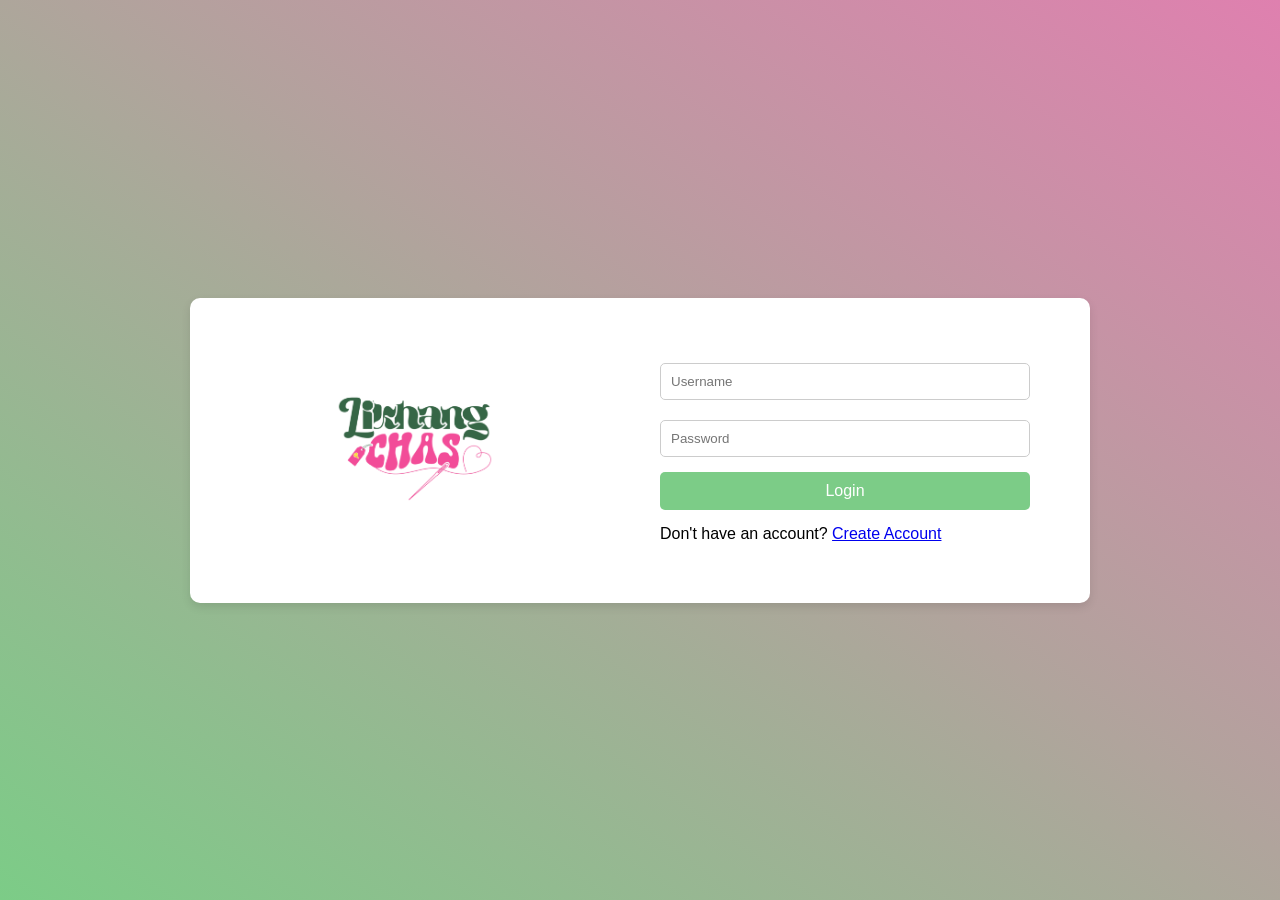
<file: index.html>
<!DOCTYPE html>
<html lang="en">
<head>
    <meta charset="UTF-8">
    <meta name="viewport" content="width=device-width, initial-scale=1.0">
    <title>Login & Registration</title>
    <style>
        * {
            margin: 0;
            padding: 0;
            box-sizing: border-box;
            font-family: 'Poppins', sans-serif;
        }
        body {
            display: flex;
            justify-content: center;
            align-items: center;
            height: 100vh;
            background: linear-gradient(to top right, #7ccc87, #df80af);
            padding: 20px;
            text-align: center;
        }
        .container {
            display: flex;
            flex-direction: column;
            width: 90%;
            max-width: 450px;
            background: white;
            border-radius: 10px;
            overflow: hidden;
            box-shadow: 0px 4px 10px rgba(0, 0, 0, 0.1);
            padding: 20px;
        }
        .logo-container {
            display: flex;
            justify-content: center;
            align-items: center;
            margin-bottom: 20px;
        }
        .logo-container img {
            width: 100%;
            max-width: 180px;
        }
        .login-container h2 {
            margin-bottom: 15px;
            color: #333;
        }
        .input-group {
            margin-bottom: 15px;
            text-align: left;
        }
        .input-group input {
            width: 100%;
            padding: 10px;
            border: 1px solid #ccc;
            border-radius: 5px;
            margin-top: 5px;
        }
        .btn {
            background: #7ccc87;
            color: white;
            padding: 10px;
            border: none;
            width: 100%;
            cursor: pointer;
            font-size: 16px;
            border-radius: 5px;
            transition: 0.3s;
        }
        .btn:hover {
            background: #6ab575;
        }
        .register-link {
            margin-top: 15px;
        }
        @media (min-width: 768px) {
            .container {
                flex-direction: row;
                max-width: 900px;
                align-items: center;
            }
            .logo-container {
                flex: 1;
                display: flex;
                justify-content: center;
                align-items: center;
                padding: 20px;
            }
            .login-container {
                flex: 1;
                padding: 40px;
                text-align: left;
            }
        }
    </style>
</head>
<body>
    <div class="container">
        <div class="logo-container">
            <img src="images/logo.png" alt="Likhang CHAS Logo">
        </div>
        <div class="login-container">
            <form id="loginForm">
                <div class="input-group">
                    <input type="text" id="loginUser" placeholder="Username" required>
                </div>
                <div class="input-group">
                    <input type="password" id="loginPass" placeholder="Password" required>
                </div>
                <button type="submit" id="submit" class="btn">Login</button>
            </form>            
            <div class="register-link">
                Don't have an account? <a href="create.html">Create Account</a>
            </div>
        </div>
    </div>

    <script>
        const DataURL = "https://script.google.com/macros/s/AKfycbwO9C5odN1pwvADIK6N5fiXAU7Z6qKizCGYPgWE8msG74VqNaeLzfTuNHihhYIQTDLN/exec";

function login(event) {
    event.preventDefault(); // Prevent page reload

    let username = document.getElementById('loginUser').value.trim();
    let password = document.getElementById('loginPass').value.trim();

    if (!username || !password) {
        alert("⚠️ Please enter both username and password.");
        return;
    }

    fetch(DataURL)
        .then(response => response.json())
        .then(data => {
            let user = data.find(user => user.username.toLowerCase() === username.toLowerCase());

            if (user) {
                if (user.password === password) {
                    alert("✅ Login successful!");
                    window.location.href = "home.html"; // Redirect to home.html after successful login
                } else {
                    alert("❌ Incorrect password!");
                }
            } else {
                alert("❌ Username not found!");
            }
        })
        .catch(error => alert("⚠️ Error fetching data: " + error));
}

function register() {
    let username = document.getElementById('regUser').value;
    let password = document.getElementById('regPass').value;
    let confirmPassword = document.getElementById('regConfirmPass').value;
    
    if (password !== confirmPassword) {
        alert('Passwords do not match!');
        return;
    }
    alert('Registered successfully as: ' + username);
}

document.getElementById("submit").addEventListener("click", login);

document.querySelectorAll("inpfield").forEach(button => {
    button.addEventListener("keypress", function(event) {
        if (event.key === "Enter") {
            login(event);
        }
    });
});
    </script>
</body>
</html>
</file>
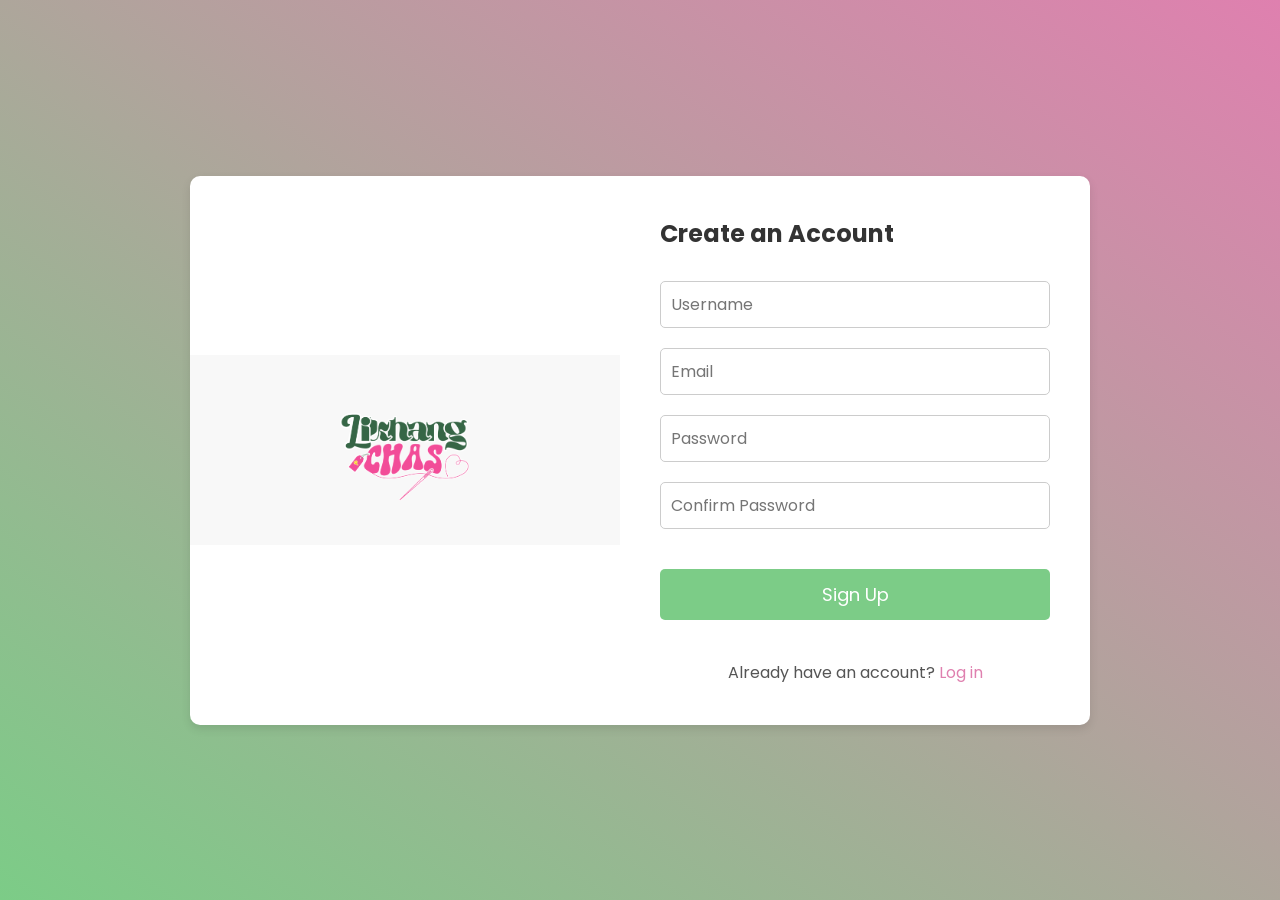
<file: create.html>
<!DOCTYPE html>
<html lang="en">
<head>
    <meta charset="UTF-8">
    <meta name="viewport" content="width=device-width, initial-scale=1.0">
    <title>Create Account | Likhang CHAS</title>
    <link rel="stylesheet" href="style.css">
    <link href="https://fonts.googleapis.com/css2?family=Poppins:wght@200;400;500;600;700&display=swap" rel="stylesheet">
    <style>
        * {
            margin: 0;
            padding: 0;
            box-sizing: border-box;
            font-family: 'Poppins', sans-serif;
        }
        body {
            background: linear-gradient(to top right, #7ccc87, #df80af);
            display: flex;
            justify-content: center;
            align-items: center;
            height: 100vh;
            padding: 20px;
            text-align: center;
        }
        .container {
            display: flex;
            flex-direction: column;
            width: 100%;
            max-width: 900px;
            background: white;
            border-radius: 10px;
            box-shadow: 0px 4px 10px rgba(0, 0, 0, 0.1);
            overflow: hidden;
        }
        .logo-container {
            display: flex;
            justify-content: center;
            align-items: center;
            padding: 20px;
            background: #f8f8f8;
        }
        .logo-container img {
            width: 120px;
        }
        .form-container {
            padding: 30px;
        }
        h2 {
            margin-bottom: 20px;
            color: #333;
        }
        input {
            width: 100%;
            padding: 10px;
            margin: 10px 0;
            border: 1px solid #ccc;
            border-radius: 5px;
            font-size: 16px;
        }
        .btn {
            width: 100%;
            padding: 12px;
            background: #7ccc87;
            color: white;
            border: none;
            border-radius: 5px;
            font-size: 18px;
            cursor: pointer;
            transition: 0.3s;
        }
        .btn:hover {
            background: #66a66d;
        }
        p {
            text-align: center;
            margin-top: 10px;
        }
        a {
            color: #df80af;
            text-decoration: none;
        }
        a:hover {
            text-decoration: underline;
        }

        /* Responsive Styles */
        @media (min-width: 768px) {
            .container {
                flex-direction: row;
                align-items: center;
            }
            .logo-container {
                flex: 1;
            }
            .form-container {
                flex: 1;
                padding: 40px;
                text-align: left;
            }
            .logo-container img {
                width: 150px;
            }
        }
    </style>
</head>
<body>
    <div class="container">
        <div class="logo-container">
            <img src="images/logo.png" alt="Likhang CHAS Logo">
        </div>
        <div class="form-container">
            <h2>Create an Account</h2>
            <form id="registerForm">
                <input type="text" placeholder="Username" id="loginUser" required>
                <input type="email" placeholder="Email" id="loginEmail" required>
                <input type="password" placeholder="Password" id="loginPassword" required>
                <input type="password" placeholder="Confirm Password" id="loginConfirmPassword" required>
                <button type="submit" class="btn" id="loginButton">Sign Up</button>
            </form>
            <p>Already have an account? <a href="index.html">Log in</a></p>
        </div>
    </div>

    <script>
       document.addEventListener("DOMContentLoaded", function () {
    document.getElementById("registerForm").addEventListener("submit", sendToGoogleSheet);
});

function sendToGoogleSheet(event) {
    event.preventDefault();

    let username = document.getElementById('loginUser').value.trim();
    let email = document.getElementById('loginEmail').value.trim();
    let password = document.getElementById('loginPassword').value.trim();
    let confirmPassword = document.getElementById('loginConfirmPassword').value.trim();

    // Validation
    if (!username || !email || !password || !confirmPassword) {
        alert("⚠️ Please fill in all fields.");
        return;
    }

    if (!validateEmail(email)) {
        alert("⚠️ Invalid email format.");
        return;
    }

    if (password !== confirmPassword) {
        alert("⚠️ Passwords do not match.");
        return;
    }

    let userData = { username, email, password };

    fetch("https://script.google.com/macros/s/AKfycbwO9C5odN1pwvADIK6N5fiXAU7Z6qKizCGYPgWE8msG74VqNaeLzfTuNHihhYIQTDLN/exec", {
        method: "POST",
        mode: "no-cors",  // Keeps this as requested
        headers: { "Content-Type": "application/json" },
        body: JSON.stringify(userData)
    })
    .then(() => {
        console.log("User registered!");
        alert("✅ Registration successful!");
        clearFields();
        window.location.href = "index.html"; // Redirect to login page
    })
    .catch(error => {
        console.error("Fetch error:", error);
        alert("⚠️ Error during registration. Please try again.");
    });
}

// Validate email format
function validateEmail(email) {
    let regex = /^[^\s@]+@[^\s@]+\.[^\s@]+$/;
    return regex.test(email);
}

// Clear input fields
function clearFields() {
    document.getElementById('loginUser').value = "";
    document.getElementById('loginEmail').value = "";
    document.getElementById('loginPassword').value = "";
    document.getElementById('loginConfirmPassword').value = "";
}
    </script>
</body>
</html>
</file>
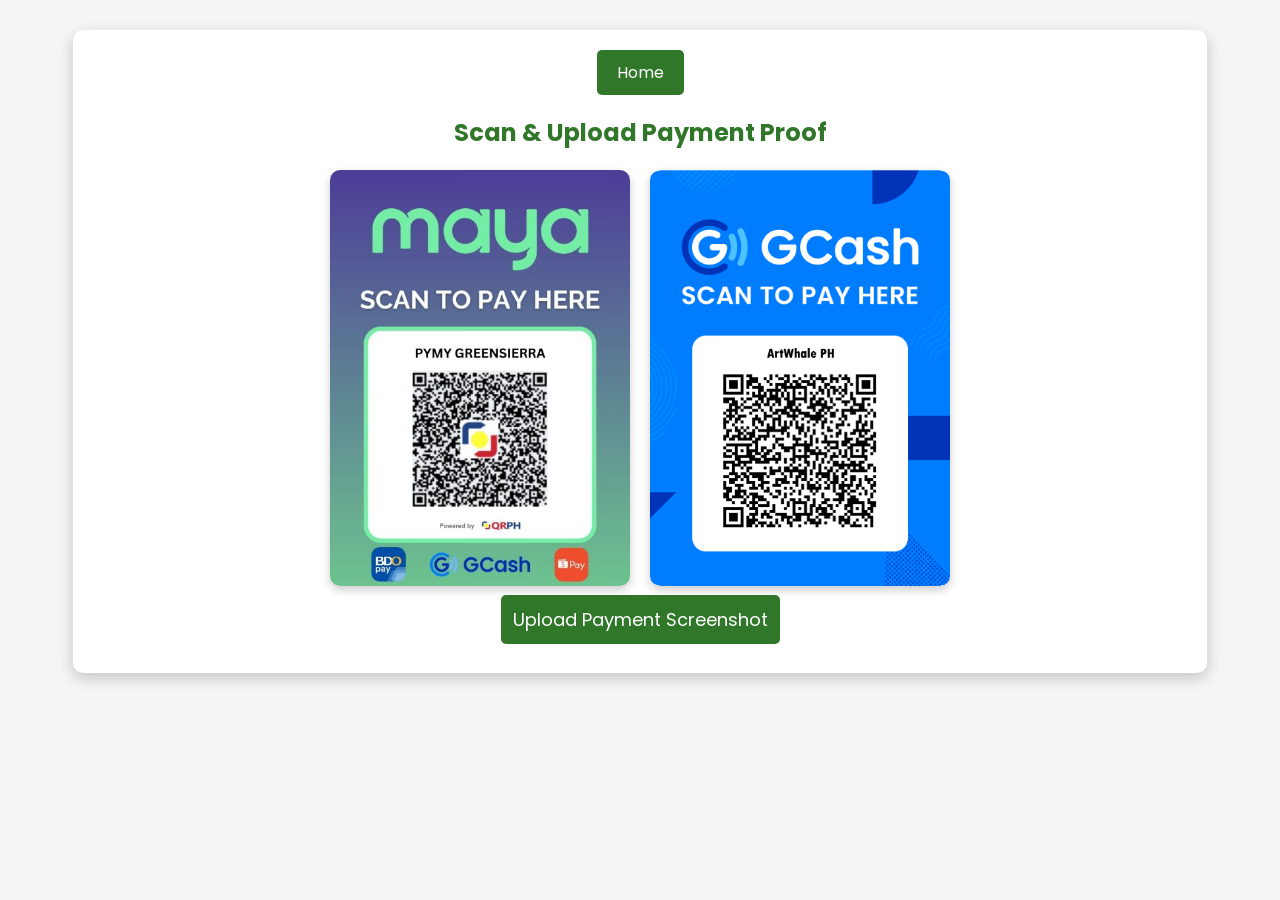
<file: payment.html>
<!DOCTYPE html>
<html lang="en">
<head>
    <meta charset="UTF-8">
    <meta name="viewport" content="width=device-width, initial-scale=1.0">
    <title>Payment - Likhang CHAS</title>
    <link rel="stylesheet" href="style.css">
    <link href="https://fonts.googleapis.com/css2?family=Poppins:wght@300;400;600&display=swap" rel="stylesheet">
    <style>
        body {
            font-family: 'Poppins', sans-serif;
            background-color: #f5f5f5;
            text-align: center;
            margin: 0;
            padding: 10px;
        }
        .payment-container {
            max-width: 90%;
            margin: 20px auto;
            padding: 20px;
            background: white;
            border-radius: 10px;
            box-shadow: 0px 5px 15px rgba(0, 0, 0, 0.2);
        }
        h2 {
            margin-bottom: 20px;
            color: #31772a;
        }
        .home-btn {
            display: inline-block;
            background: #31772a;
            color: white;
            padding: 10px 20px;
            font-size: 16px;
            border: none;
            cursor: pointer;
            border-radius: 5px;
            text-decoration: none;
            transition: 0.3s;
            margin-bottom: 20px;
        }
        .home-btn:hover {
            background: #255b1e;
        }
        .upload-section {
            margin: 20px 0;
        }
        input[type="file"] {
            display: none;
        }
        .upload-btn {
            background: #31772a;
            color: white;
            padding: 12px;
            font-size: 18px;
            border: none;
            cursor: pointer;
            border-radius: 5px;
            transition: 0.3s;
        }
        .upload-btn:hover {
            background: #255b1e;
        }
        .payment-methods {
            display: flex;
            flex-wrap: wrap;
            justify-content: center;
            gap: 20px;
            margin-top: 20px;
        }
        .payment-methods img {
            width: 100%;
            max-width: 300px;
            height: auto;
            object-fit: cover;
            border-radius: 10px;
            box-shadow: 0px 4px 10px rgba(0, 0, 0, 0.2);
        }
        
        @media (max-width: 600px) {
            .payment-container {
                padding: 15px;
            }
            .upload-btn {
                font-size: 16px;
                padding: 10px;
            }
        }
    </style>
</head>
<body>
    <div class="payment-container">
        <a href="home.html" class="home-btn">Home</a>
        <h2>Scan & Upload Payment Proof</h2>
        
        <div class="payment-methods">
            <img src="images/maya.jpg" alt="Maya Payment">
            <img src="images/gcash.png" alt="GCash Payment">
        </div>

        <div class="upload-section">
            <label for="payment-receipt" class="upload-btn">Upload Payment Screenshot</label>
            <input type="file" id="payment-receipt" accept="image/*" onchange="uploadPayment()">
        </div>
    </div>
    
    <script>
        function uploadPayment() {
            let fileInput = document.getElementById("payment-receipt");
            let file = fileInput.files[0];
            if (!file) {
                alert("Please select an image.");
                return;
            }
            
            let formData = new FormData();
            formData.append("image", file);
            formData.append("total", localStorage.getItem("totalPrice"));
            
            fetch("https://script.google.com/macros/s/AKfycbyLD9PArQ2cNtAj36gClUsJW4nSWDPKuNx2sLOHg23y11q-eNo6ItaNUDIqcuwUEXVTFA/exec", {
                method: "POST",
                body: formData
            })
            .then(response => response.text())
            .then(data => {
                alert("Payment proof uploaded successfully!");
                localStorage.removeItem("cart");
                localStorage.removeItem("totalPrice");
                window.location.href = "thankyou.html";
            })
            .catch(error => console.error("Error uploading image:", error));
        }
    </script>
</body>
</html>
</file>
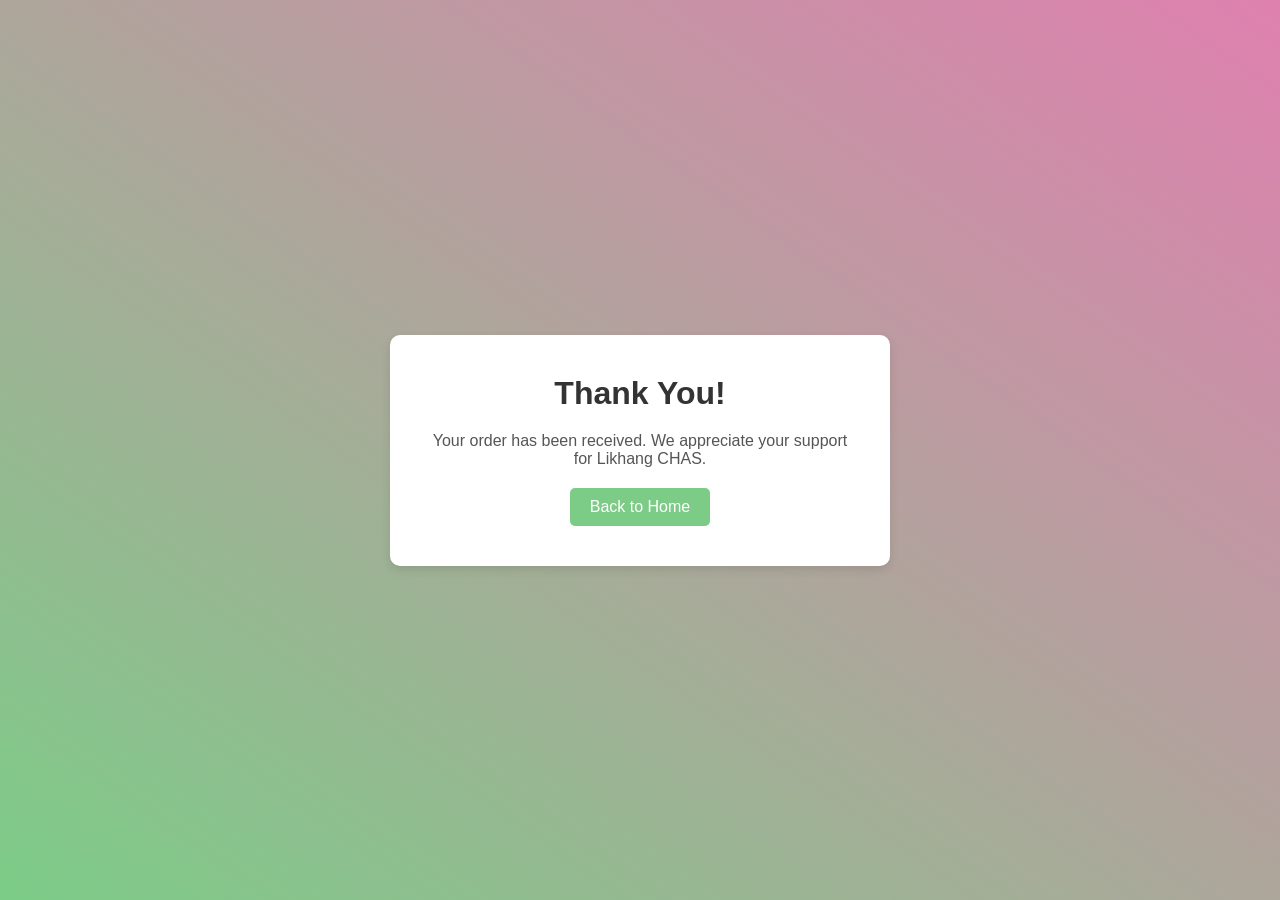
<file: thankyou.html>
<!DOCTYPE html>
<html lang="en">
<head>
    <meta charset="UTF-8">
    <meta name="viewport" content="width=device-width, initial-scale=1.0">
    <title>Thank You - Likhang CHAS</title>
    <style>
        * {
            margin: 0;
            padding: 0;
            box-sizing: border-box;
            font-family: 'Poppins', sans-serif;
        }
        body {
            display: flex;
            justify-content: center;
            align-items: center;
            height: 100vh;
            background: linear-gradient(to top right, #7ccc87, #df80af);
            text-align: center;
            padding: 20px;
        }
        .container {
            background: white;
            padding: 40px;
            border-radius: 10px;
            box-shadow: 0px 4px 10px rgba(0, 0, 0, 0.1);
            max-width: 500px;
        }
        h1 {
            color: #333;
            margin-bottom: 20px;
        }
        p {
            color: #555;
            margin-bottom: 20px;
        }
        .btn {
            display: inline-block;
            padding: 10px 20px;
            background: #7ccc87;
            color: white;
            text-decoration: none;
            border-radius: 5px;
            transition: 0.3s;
        }
        .btn:hover {
            background: #6ab575;
        }
    </style>
</head>
<body>
    <div class="container">
        <h1>Thank You!</h1>
        <p>Your order has been received. We appreciate your support for Likhang CHAS.</p>
        <a href="index.html" class="btn">Back to Home</a>
    </div>
</body>
</html>
</file>
<file: style.css>
* { 
    margin: 0;
    padding: 0;
    box-sizing: border-box;
}
body {
    font-family: 'Poppins', sans-serif;
}
body {
    background: #ffffff;
    background-attachment: fixed;
    background-size: cover;
}
.container {
    max-width: 1300px;
    margin: auto;
    padding: 0 0px;
}
.navbar{
    display: flex;
    align-items: center;
    padding: 20px;
  
}
nav{
    flex: 1;
    text-align: right;
}
nav ul{
    display: inline-block;
    list-style-type: none;
}
nav ul li{
    display: inline-block;
    margin-right: 40px;
}
a{
    text-decoration: none;
    color: #000000;
}
p{
    color: #555;
}
.row { 
    display: flex;
    align-items: center;
    flex-wrap: wrap;
    justify-content: space-around;
}
.col-2 {
    flex-basis: 50%;
    min-width: 300px;
}
.col-2 img {
    max-width: 100%;
    padding: 50px 0;
}
.col-2 h1 {
    font-size: 40px;
    line-height: 50px;
    margin: 25px 0;
}
.btn {
    display: inline-block;
    background: #196812;
    color: #fff;
    padding: 10px 30px;
    margin: 30px 0;
    border-radius: 30px;
    transition: background 0.5s;
}
.btn:hover {
    background: #585858;
}
.header {
    background: linear-gradient(to top right, #7ccc87, #df80af);
    padding: 50px 0;
    text-align: center;
    background-size: cover;
}
.header .row {
    margin-top: 50px;
}
.categories {
    margin: 50px 0;
}
.col-3 {
    flex-basis: 30%;
    min-width: 250px;
    margin-bottom: 30px;
}
.col-3 img {
    width: 100%;
}
.small-container {
    max-width: 1080px;
    margin: auto;
    padding: 0 25px;
}
.col-4 {
    flex-basis: 25%;
    padding: 10px;
    min-width: 200px;
    margin-bottom: 50px;
    transition: transform 0.5s;
}
.col-4 img {
    width: 100%;
}
.title {
    text-align: center;
    margin: 0 auto 80px;
    position: relative;
    line-height: 60px;
    color: #555;
}
.title::after {
    content: '';
    background: #31772a;
    width: 80px;
    height: 5px;
    border-radius: 5px;
    position: absolute;
    bottom: 0;
    left: 50%;
    transform: translate(-50%);
}
h4 {
    color: #555;
    font-weight: normal;
}
.col-4:hover {
    transform: translateY(-5px);
}
/* Offer Section */
.offer {
    background: radial-gradient(#fff, #6cb466);
    margin-top: 80px;
    padding: 30px 0;
    text-align: center;
}
.col-2 .offer-img {
    padding: 50px;
}
small {
    color: #555;
}
/* Brands Section */
.brands {
    margin: 100px auto;
}
.col-5 {
    width: 160px;
}
.col-5 img {
    width: 100%;
    cursor: pointer;
}
/* Footer */
.footer {
    background: #000;
    color: #ffffff;
    font-size: 14px;
    padding: 60px 0 20px;
    text-align: center;
}
.footer p {
    color: #aaa;
}
.footer h3 {
    color: #fff;
    margin-bottom: 20px;
}

/* Responsive Design */
@media (max-width: 768px) {
    .navbar {
        flex-direction: column;
        text-align: center;
    }
    nav ul {
        flex-direction: column;
        padding: 0;
    }
    nav ul li {
        margin: 10px 0;
    }
    .row {
        flex-direction: column;
        text-align: center;
    }
    .col-2 {
        flex-basis: 100%;
    }
    .col-4 {
        flex-basis: 50%;
    }
}
@media (max-width: 480px) {
    .col-4 {
        flex-basis: 100%;
    }
    .col-2 h1 {
        font-size: 30px;
        line-height: 40px;
    }
    .btn {
        padding: 8px 20px;
    }
}
.testimonial-container {
    display: flex;
    justify-content: center;
    gap: 20px;
    flex-wrap: nowrap; /* Prevent wrapping */
    overflow-x: auto; /* Enable horizontal scrolling if needed */
    padding: 20px 0;
}


/*---------------- all product ------*/

.row-2{

    justify-content: space-between;
    margin: 100px auto 50px;
}

 select {
    border: 1px solid #31772a;
    padding: 5px;
 }

 select:focus{
     outline: none;
 }
 .page-btn{
    margin: 0 auto 80px;
 }

 .page-btn span{
    display:  inline-block;
    border: 1px solid #31772a;
    margin-left: 10px;
    width: 40px;
    height: 40px;
    text-align: center;
    line-height: 40px;
    cursor: pointer;
 }
 .page-btn span:hover{
background:#31772a ;
    color:#ffffff;

 }
.testimonial {
    flex: 0 0 auto; /* Prevent shrinking */
    width: 300px;
    padding: 20px;
    background: white;
    border-radius: 10px;
    box-shadow: 0 0 10px rgba(0, 0, 0, 0.1);
    text-align: center;
}
.testimonials{
    text-align: center;
    margin: 0 auto 80px;
    position: relative;
    line-height: 60px;
    color: #555;
}
body {
    scroll-behavior: smooth;
}

.col-4 {
    transition: transform 0.3s ease-in-out;
}

.col-4:hover {
    transform: scale(1.05);
    box-shadow: 0px 5px 15px rgba(0, 0, 0, 0.2);
}

nav ul li a:hover {
    color: #289c2e;
    transition: 0.3s;
}

.page-btn span {
    cursor: pointer;
    transition: 0.3s;
}

.page-btn span:hover {
    background: #289c2e;
    color: #fff;
    padding: 5px 10px;
    border-radius: 5px;
}

/*--------------single product------------*/

.single-product{
    margin-top: 0px;
}
.single-product .col-2 img{
    padding: 10px;
}
.single-product .col-2 img{
 padding: 10px;
}
.single-product h4 {
margin: 20px 0;
font-size: 22px;
font-weight: bold;
}
.single-product select{
    display: block;
    padding: 10px;
    margin-top: 20px;
}
.single-product input{
    width: 50px;
    height: 40px;
    padding-left: 10px;
    font-size: 20px;
    margin-right: 10px;
    border: 1px solid #31772a;
}
input focus{
    outline: none ;
}
.small-img-row{
    display: flex;
    justify-content: space-between;
}
.small-img-col{
    flex-basis: 24%;
    cursor:pointer;
}
.cart-page{
    margin: 80px auto;
}
table{
    width: 100%;
    border-collapse: collapse;
}
.cart-info{
    display: flex;
    flex-wrap: wrap;
}
th{
    text-align: left;
    padding: 5px;
    color: #fff;
    background-color: #31772a;
    font-weight: normal;
}
td{
    padding: 10px 5px;

}
td input{
     width: 40px;
     height: 30px;
     padding: 5px;

}
td a{
    color:#31772a;
    font-size: 12px;
}
</file>
